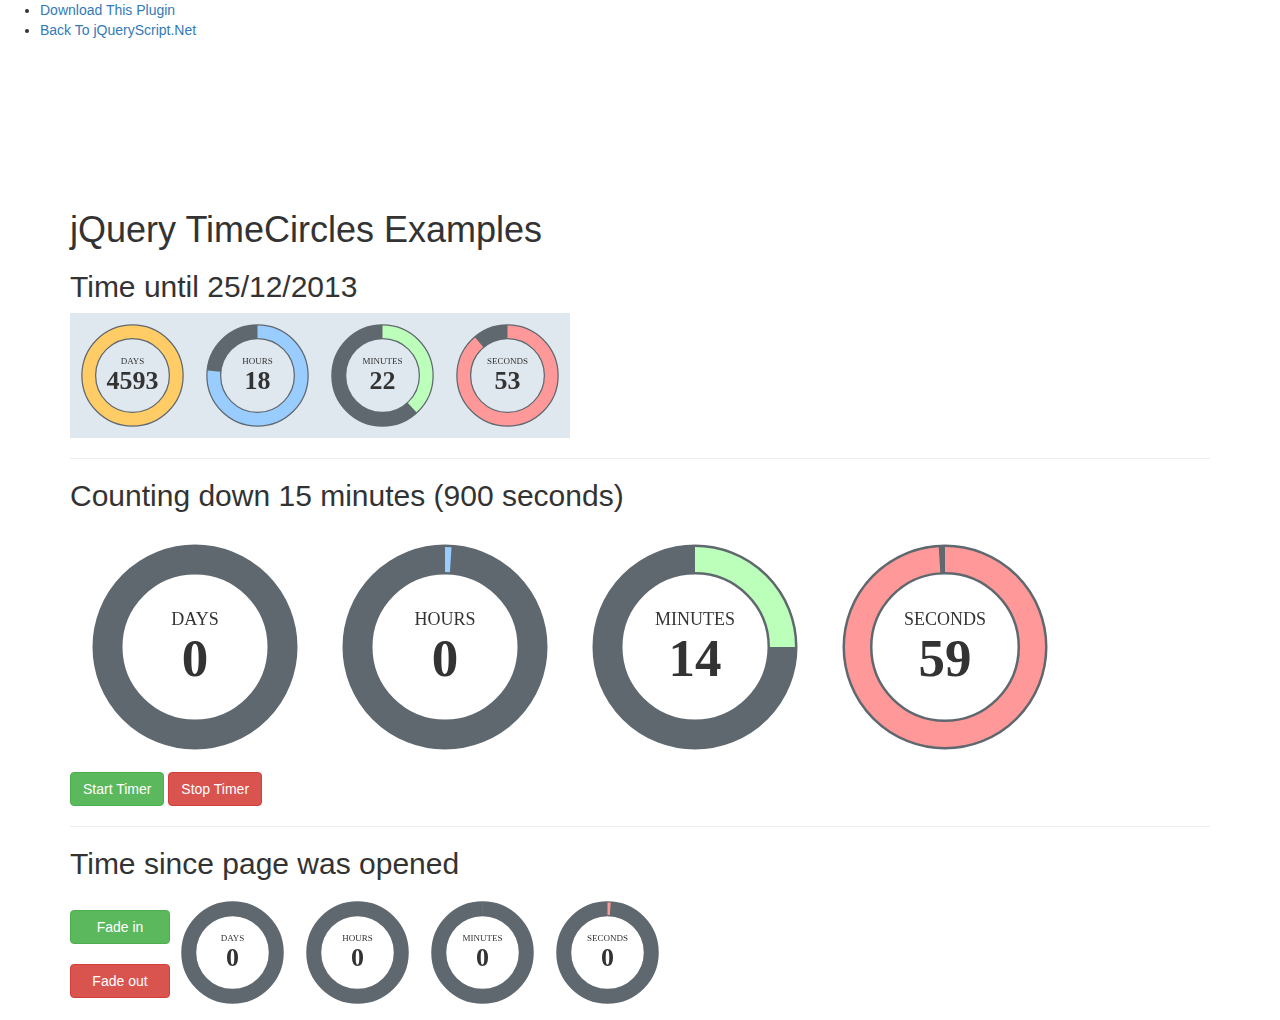
<file: Attractive-jQuery-Circular-Countdown-Timer-Plugin-TimeCircles/Attractive-jQuery-Circular-Countdown-Timer-Plugin-TimeCircles/index.html>
<!DOCTYPE HTML>
<html>
<head>
<link href="http://www.jqueryscript.net/css/jquerysctipttop.css" rel="stylesheet" type="text/css">
<link rel="stylesheet" href="inc/TimeCircles.css" />
<link rel="stylesheet" href="http://netdna.bootstrapcdn.com/bootstrap/3.0.2/css/bootstrap.min.css">
<title>jQuery TimeCircles Examples</title>
</head>
<body>
<div id="jquery-script-menu">
<div class="jquery-script-center">
<ul>
<li><a href="http://www.jqueryscript.net/time-clock/Attractive-jQuery-Circular-Countdown-Timer-Plugin-TimeCircles.html">Download This Plugin</a></li>
<li><a href="http://www.jqueryscript.net/">Back To jQueryScript.Net</a></li>
</ul>
<div class="jquery-script-ads"><script type="text/javascript"><!--
google_ad_client = "ca-pub-2783044520727903";
/* jQuery_demo */
google_ad_slot = "2780937993";
google_ad_width = 728;
google_ad_height = 90;
//-->
</script>
<script type="text/javascript"
src="http://pagead2.googlesyndication.com/pagead/show_ads.js">
</script></div>
<div class="jquery-script-clear"></div>
</div>
</div>
<div class="container" style="margin-top:150px;">
<h1>jQuery TimeCircles Examples</h1>
<h2>Time until 25/12/2013</h2>
<div class="someTimer" data-date="2013-12-25 00:00:00" style="width: 500px; height: 125px; padding: 0px; box-sizing: border-box; background-color: #E0E8EF"></div>
<hr>
<h2>Counting down 15 minutes (900 seconds)</h2>
<div class="someTimer" data-timer="900" style="width: 1000px; height: 250px;"></div>
<button class="btn btn-success startTimer">Start Timer</button>
<button class="btn btn-danger stopTimer">Stop Timer</button>
<hr>
<h2>Time since page was opened</h2>
<div>
<div style="float: left; width: 100px;"> <br>
<button class="btn btn-success btn-block fadeIn">Fade in</button>
<br>
<button class="btn btn-danger btn-block fadeOut">Fade out</button>
</div>
<div class="someTimer" style="width: 500px; height: 125px; float: left"></div>
</div>
</div>
<script type="text/javascript" src="http://ajax.googleapis.com/ajax/libs/jquery/1.10.2/jquery.min.js"></script> 
<script type="text/javascript" src="inc/TimeCircles.js"></script> 
<script>
            var timeCircles = $(".someTimer").TimeCircles();

            // Fade in and fade out are examples of how chaining can be done with TimeCircles
            $(".fadeIn").click(function() {
                timeCircles.elements.last().fadeIn();
            });
            $(".fadeOut").click(function() {
                timeCircles.elements.last().fadeOut();
            });

            // Start and stop are methods applied on the public TimeCircles instance
            $(".startTimer").click(function() {
                $(".someTimer").eq(1).TimeCircles().start();
            });
            $(".stopTimer").click(function() {
                $(".someTimer").eq(1).TimeCircles().stop();
            });

        </script>
<script type="text/javascript">

  var _gaq = _gaq || [];
  _gaq.push(['_setAccount', 'UA-36251023-1']);
  _gaq.push(['_setDomainName', 'jqueryscript.net']);
  _gaq.push(['_trackPageview']);

  (function() {
    var ga = document.createElement('script'); ga.type = 'text/javascript'; ga.async = true;
    ga.src = ('https:' == document.location.protocol ? 'https://ssl' : 'http://www') + '.google-analytics.com/ga.js';
    var s = document.getElementsByTagName('script')[0]; s.parentNode.insertBefore(ga, s);
  })();

</script>
</body>
</html>
</file>
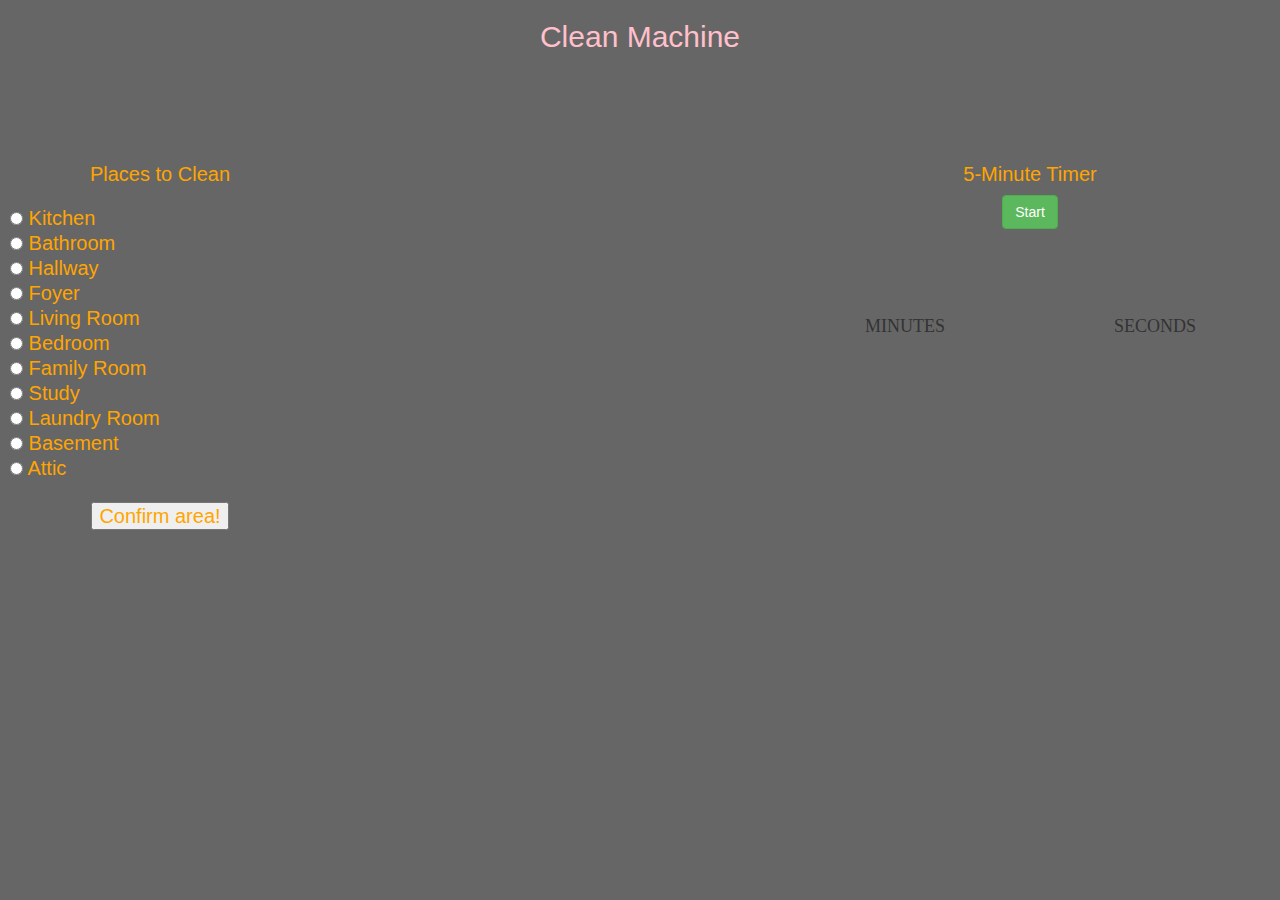
<file: cleanmachine.html>
<!DOCTYPE HTML>
<html>
    <head>
        <script type="text/javascript" src="http://ajax.googleapis.com/ajax/libs/jquery/1.10.2/jquery.min.js"></script>
        <link rel="stylesheet" href="//netdna.bootstrapcdn.com/bootstrap/3.0.0/css/bootstrap.min.css">
        <link rel="stylesheet" href="TimeCircles.css" />
        <link rel="stylesheet" href="cleanmachine.css" />
	
	<meta http-equiv="Content-Type" content="text/html; charset=UTF-8" />	

	<title>Clean Machine</title>
    </head>
    <body>
	<!-- Five minute countdown timer -->
	    <div id="wrapper">
            <h1>Clean Machine</h1>
	
	<!-- The area where chores are added -->
	<div class="places">
		<form name="areas">
		<h2>Places to Clean<h2>
			<table>
			<tr><td><input type='radio' name='place' id='kitchen' value='kitchen' onclick=''>  Kitchen</td></tr>
			<tr><td><input type='radio' name='place' id='bathroom' value='bathroom' onclick=''>  Bathroom</td></tr>
			<tr><td><input type='radio' name='place' id='hallway' value='hallway' onclick=''>  Hallway</td></tr>
			<tr><td><input type='radio' name='place' id='foyer' value='foyer' onclick=''>  Foyer</td></tr>
			<tr><td><input type='radio' name='place' id='livingroom' value='livingroom' onclick=''>  Living Room</td></tr>
			<tr><td><input type='radio' name='place' id='bedroom' value='bedroom' onclick=''>  Bedroom</td></tr>
			<tr><td><input type='radio' name='place' id='familyroom' value='familyroom' onclick=''>  Family Room</td></tr>
			<tr><td><input type='radio' name='place' id='study' value='study' onclick=''>  Study</td></tr>
			<tr><td><input type='radio' name='place' id='laundryroom' value='laundryroom' onclick=''>  Laundry Room</td></tr>
			<tr><td><input type='radio' name='place' id='basement' value='basement' onclick=''>  Basement</td></tr>
			<tr><td><input type='radio' name='place' id='attic' value='attic' onclick=''>  Attic</td></tr>
			</table>
			<br>
			<input type='button' value='Confirm area!' onclick='cleanPlace(this.form)'>
			</form>
	</div>

            <div class="choreTimer" data-timer="5" >
		<h2>5-Minute Timer</h2>
	    <button class="btn btn-success start">Start</button>
	    </div>
	    
	    </div>
    </body>

        <script type="text/javascript" src="TimeCircles.js"></script>
        <script type="text/javascript" src="cleanmachine.js"></script>

</html>
</file>
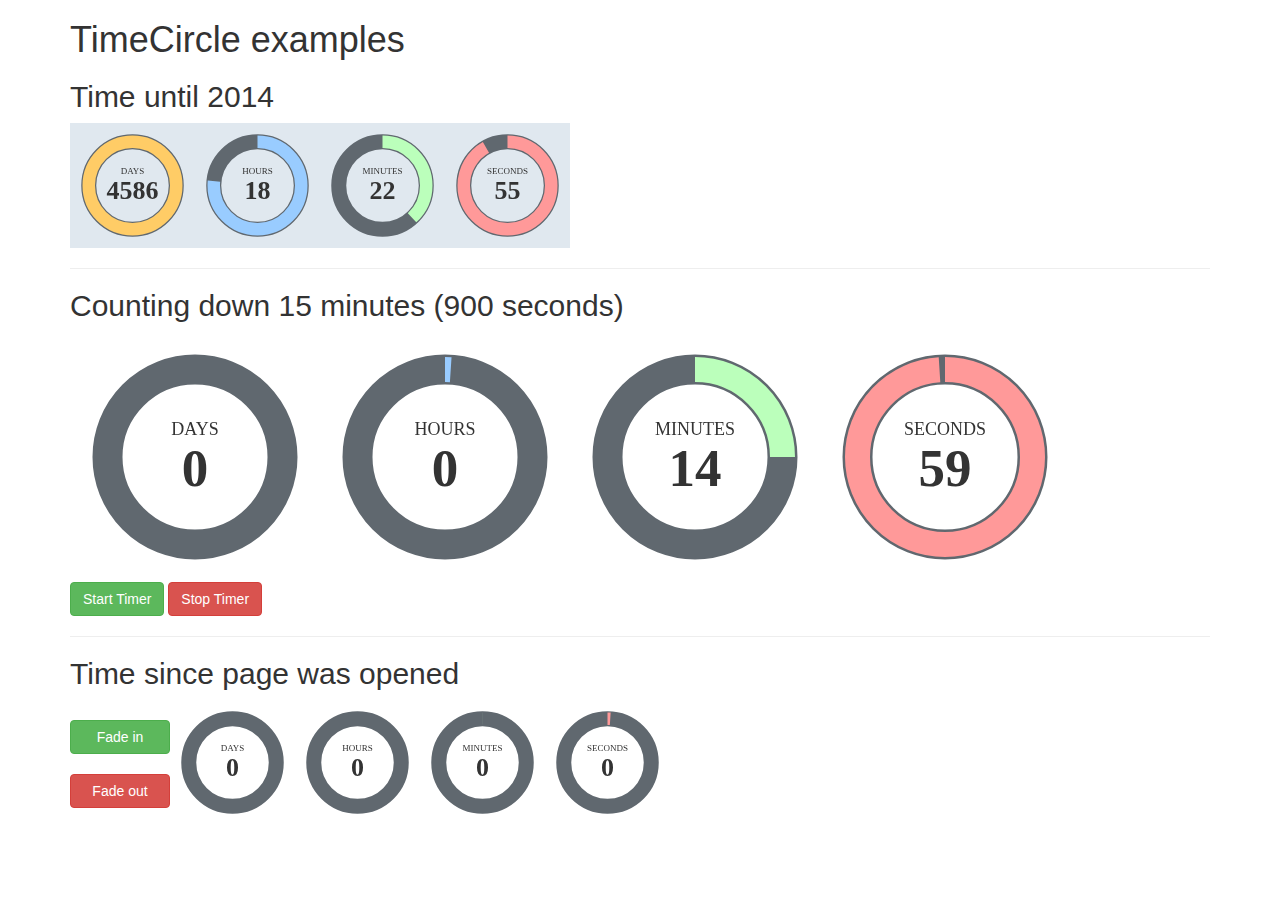
<file: TimeCircles/demo.html>
<!DOCTYPE HTML>
<html>
    <head>
        <script type="text/javascript" src="http://ajax.googleapis.com/ajax/libs/jquery/1.10.2/jquery.min.js"></script>
        <link rel="stylesheet" href="//netdna.bootstrapcdn.com/bootstrap/3.0.0/css/bootstrap.min.css">
        <script type="text/javascript" src="inc/TimeCircles.js"></script>
        <link rel="stylesheet" href="inc/TimeCircles.css" />
    </head>
    <body>
        <div class="container">
            <h1>TimeCircle examples</h1>
            <h2>Time until 2014</h2>
            <div class="someTimer" data-date="2014-01-01 00:00:00" style="width: 500px; height: 125px; padding: 0px; box-sizing: border-box; background-color: #E0E8EF"></div>
            <hr>
            <h2>Counting down 15 minutes (900 seconds)</h2>
            <div class="someTimer" data-timer="900" style="width: 1000px; height: 250px;"></div>
            <button class="btn btn-success startTimer">Start Timer</button>
            <button class="btn btn-danger stopTimer">Stop Timer</button>
            <hr>
            <h2>Time since page was opened</h2>
            <div>
                <div style="float: left; width: 100px;">
                    <br>
                    <button class="btn btn-success btn-block fadeIn">Fade in</button><br>
                    <button class="btn btn-danger btn-block fadeOut">Fade out</button>
                </div>
                <div class="someTimer" style="width: 500px; height: 125px; float: left"></div>
            </div>
        </div>
        <script>
            var timeCircles = $(".someTimer").TimeCircles();

            // Fade in and fade out are examples of how chaining can be done with TimeCircles
            $(".fadeIn").click(function() {
                timeCircles.elements.last().fadeIn();
            });
            $(".fadeOut").click(function() {
                timeCircles.elements.last().fadeOut();
            });

            // Start and stop are methods applied on the public TimeCircles instance
            $(".startTimer").click(function() {
                $(".someTimer").eq(1).TimeCircles().start();
            });
            $(".stopTimer").click(function() {
                $(".someTimer").eq(1).TimeCircles().stop();
            });

        </script>       
    </body>
</html>
</file>
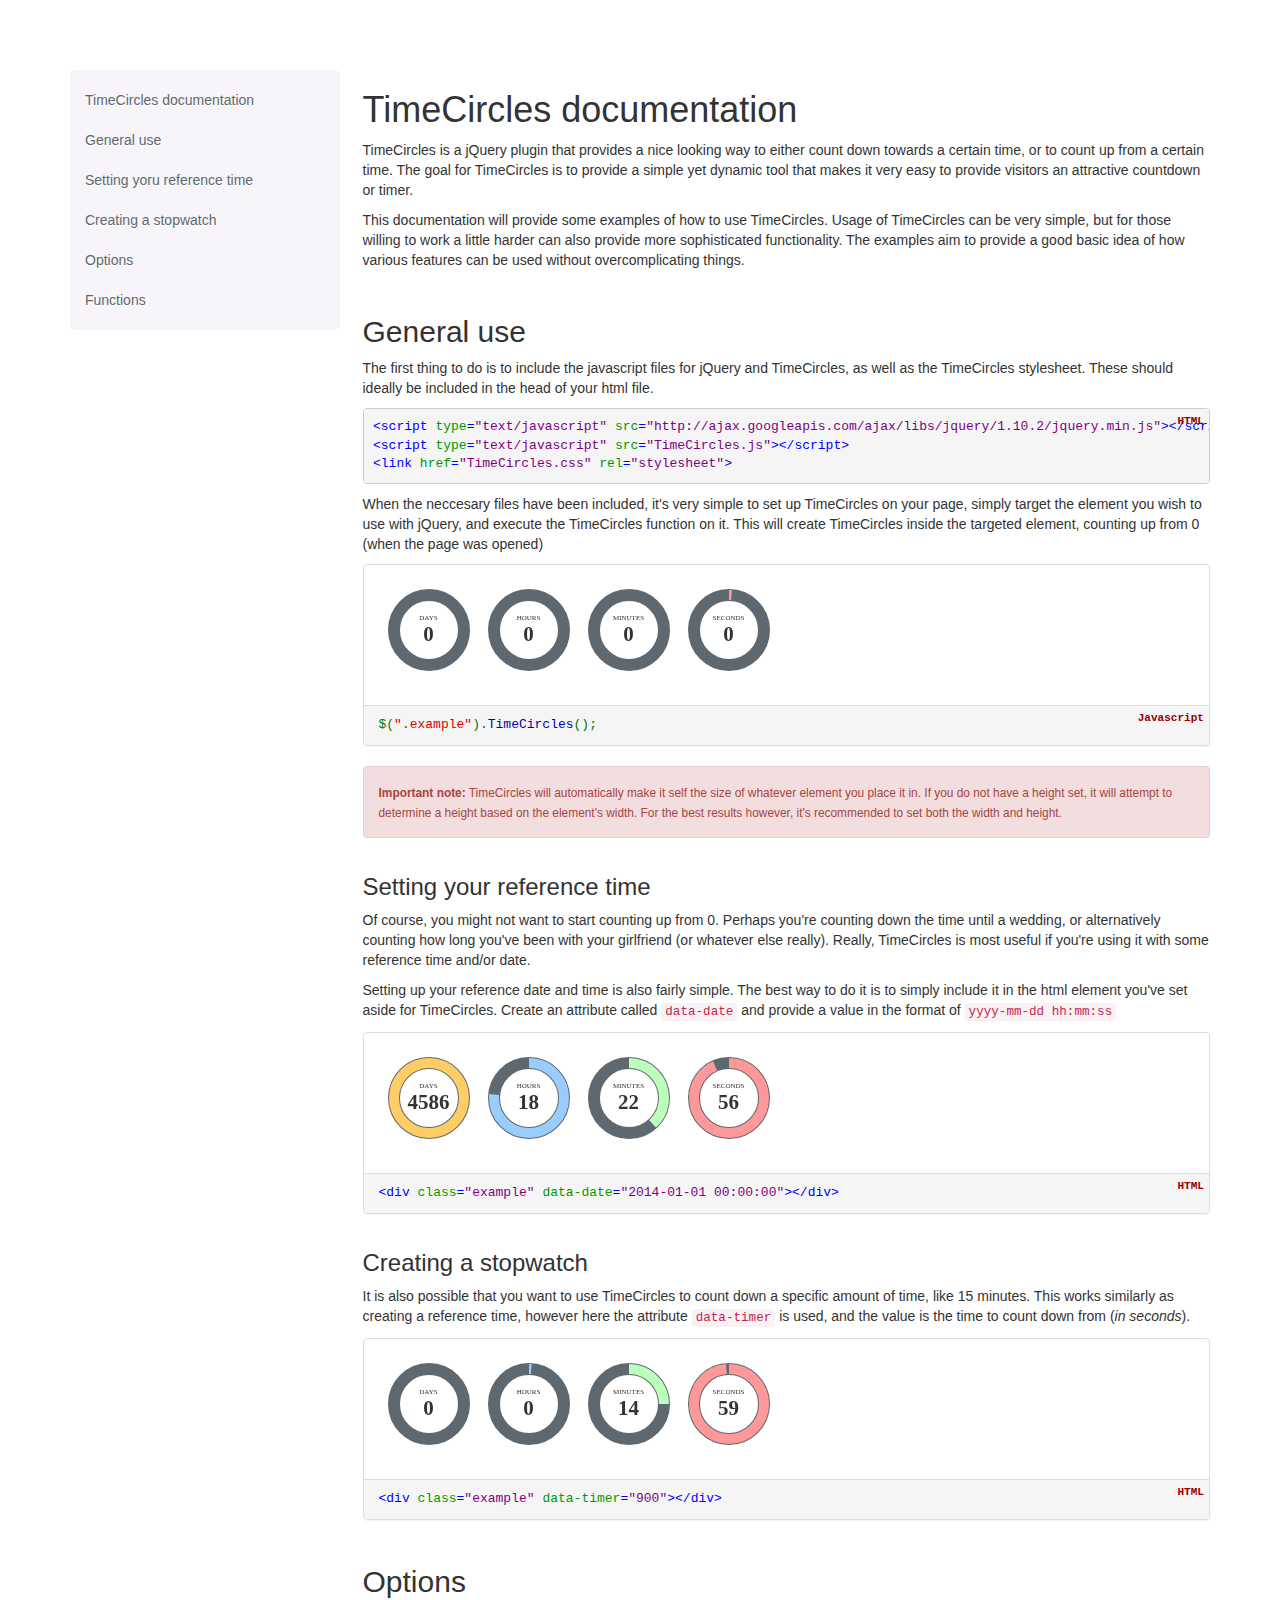
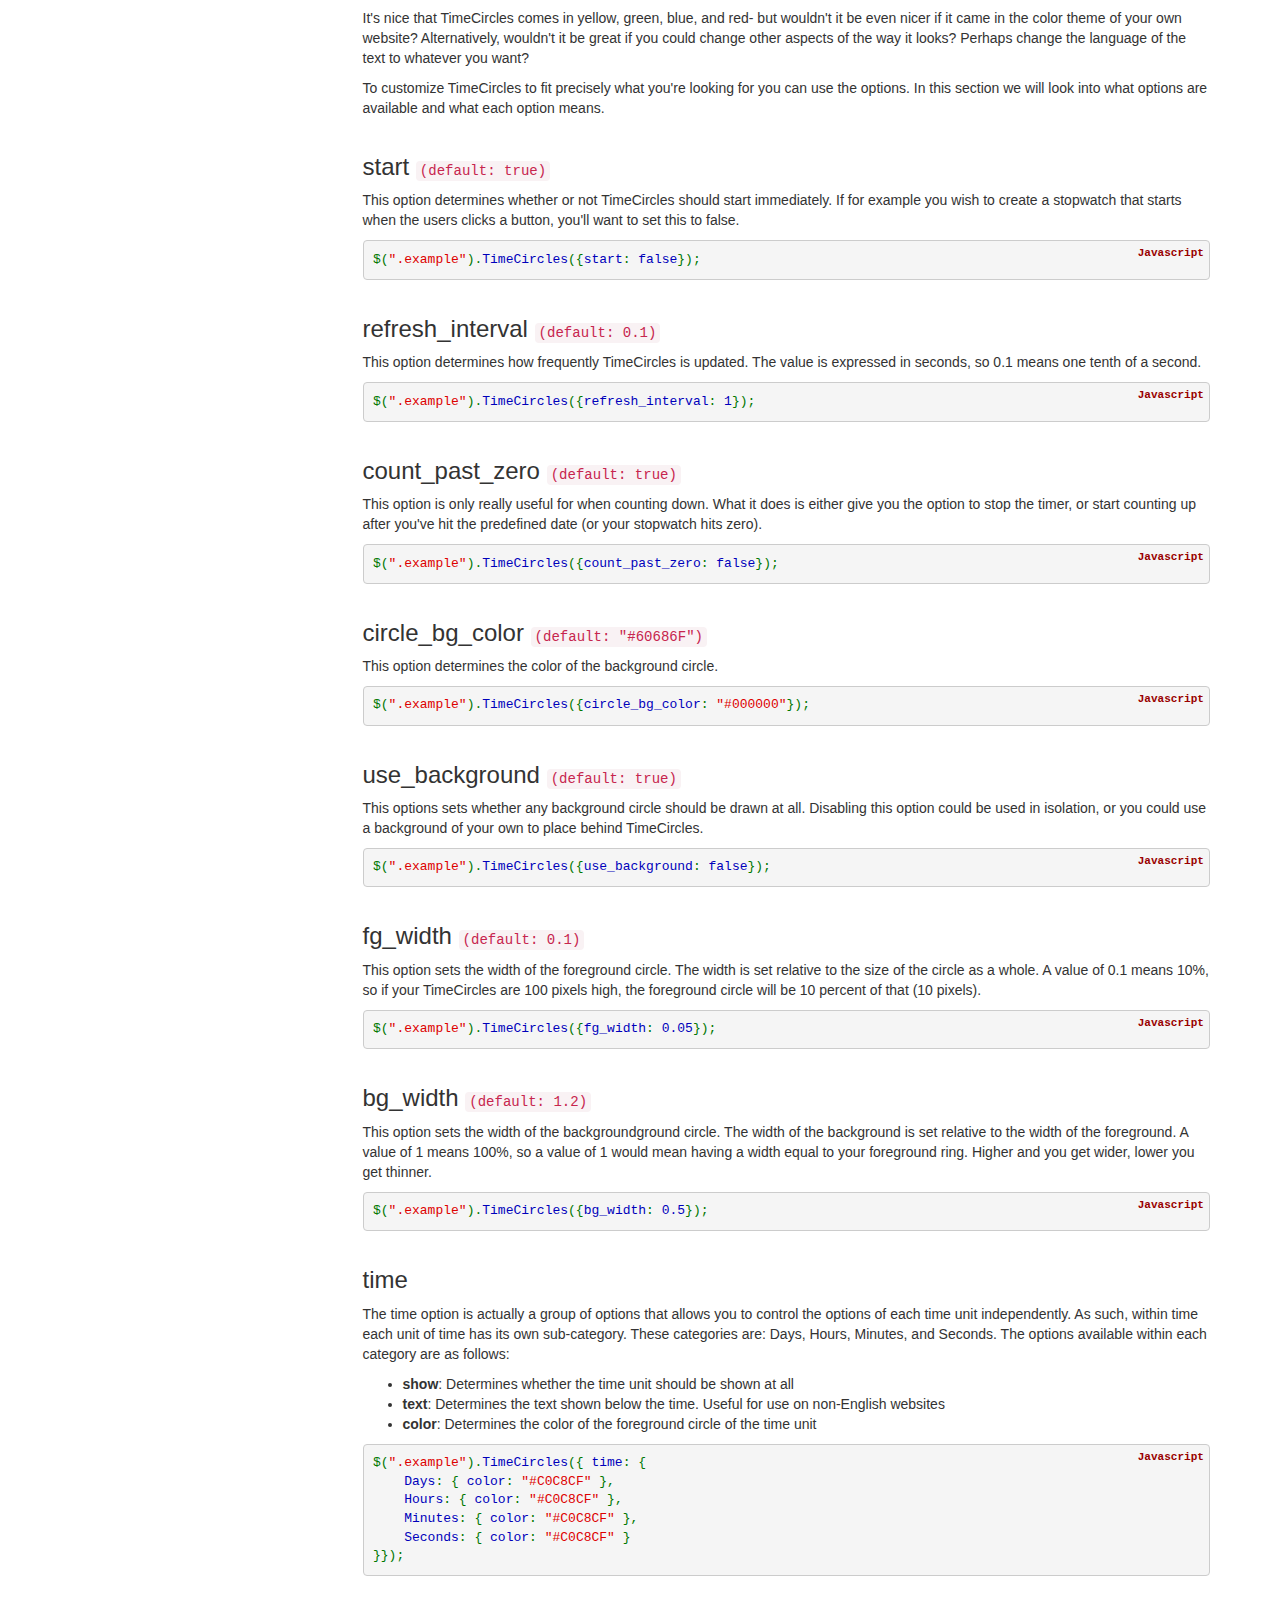
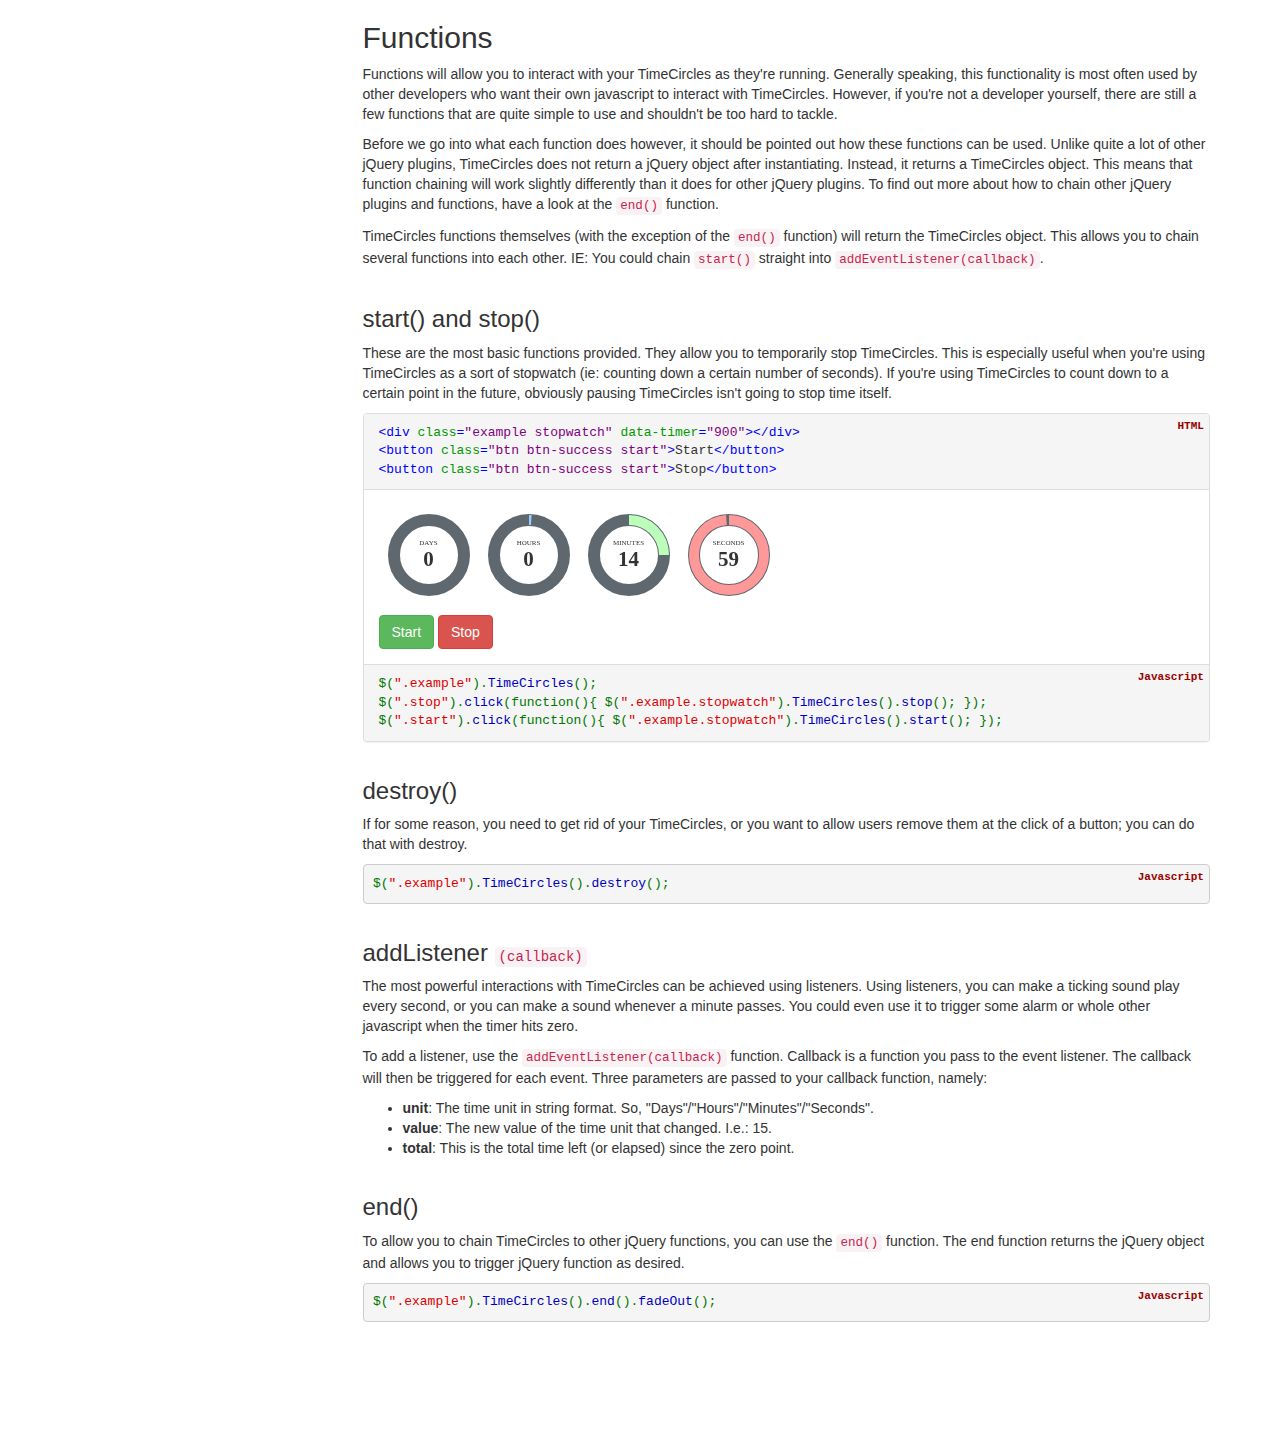
<file: TimeCircles/readme.html>
<!DOCTYPE html>
<html lang="en">
    <head>
        <title>TimeCircles Readme / documentation</title>
        <meta http-equiv="Content-Type" content="text/html; charset=UTF-8">
        <meta name="viewport" content="width=device-width, initial-scale=1.0">
        <link rel="stylesheet" href="//netdna.bootstrapcdn.com/bootstrap/3.0.0/css/bootstrap.min.css">
        <link href="inc/TimeCircles.css" rel="stylesheet">
        <link href="inc/readme.css" rel="stylesheet">
        <script type="text/javascript" src="http://ajax.googleapis.com/ajax/libs/jquery/1.10.2/jquery.min.js"></script>
        <script type="text/javascript" src="http://netdna.bootstrapcdn.com/bootstrap/3.0.0/js/bootstrap.min.js"></script>
        <script type="text/javascript" src="inc/TimeCircles.js"></script>
        <script type="text/javascript">
            $(function() {
                $(".example").TimeCircles();
                
                $(".stop").click(function(){
                    $(".example.stopwatch").TimeCircles().stop();
                });
                $(".start").click(function(){
                    $(".example.stopwatch").TimeCircles().start();
                });
                $('body').scrollspy({ target: '#sideNav' });
            });
        </script>
    </head>
    <body data-spy="scroll" data-target="#sideNav">
        <div class="container">
            <div class="row show-grid" style="padding-top: 70px;">
                <div class="col-lg-3">
                    <div class="bs-sidebar affix" id="sideNav" style="width: 270px;">
                        <ul class="nav bs-sidenav" style="padding-top: 10px;padding-bottom: 10px;text-shadow: 0 1px 0 #fff;background-color: #f7f5fa;border-radius: 5px;">
                            <li><a href="#Documentation">TimeCircles documentation</a></li>
                            <li><a href="#GeneralUse">General use</a></li>
                            <li><a href="#ReferenceTime">Setting yoru reference time</a></li>
                            <li><a href="#StopWatch">Creating a stopwatch</a></li>
                            <li>
                                <a href="#Options">Options</a>
                                <ul>
                                    <li><a href="#opt_start">Start</a></li>
                                    <li><a href="#opt_refresh_interval">Refresh interval</a></li>
                                    <li><a href="#opt_count_past_zero">Count past zero</a></li>
                                    <li><a href="#opt_circle_bg_color">Background color</a></li>
                                    <li><a href="#opt_use_background">Use background</a></li>
                                    <li><a href="#opt_fg_width">Foreground width</a></li>
                                    <li><a href="#opt_bg_width">Background width</a></li>
                                    <li><a href="#opt_time">Time</a></li>
                                </ul>
                            </li>
                            <li>
                                <a href="#Functions">Functions</a>
                                <ul>
                                    <li><a href="#func_start_stop">Start and stop</a></li>
                                    <li><a href="#func_destroy">Destroy</a></li>
                                    <li><a href="#func_addListener">Event Listeners</a></li>
                                    <li><a href="#func_end">End</a></li>
                                </ul>
                            </li>
                        </ul>
                    </div>
                </div>
                <div class="col-lg-9">
                    <h1 id="Documentation">TimeCircles documentation</h1>
                    <p>
                        TimeCircles is a jQuery plugin that provides a nice looking way to either count down towards a certain time, or to count up from a certain time.
                        The goal for TimeCircles is to provide a simple yet dynamic tool that makes it very easy to provide visitors an attractive countdown or timer.
                    </p>
                    <p>
                        This documentation will provide some examples of how to use TimeCircles.
                        Usage of TimeCircles can be very simple, but for those willing to work a little harder can also provide more sophisticated functionality.
                        The examples aim to provide a good basic idea of how various features can be used without overcomplicating things.
                    </p>
                    <h2 id="GeneralUse">General use</h2>
                    <p>
                        The first thing to do is to include the javascript files for jQuery and TimeCircles, as well as the TimeCircles stylesheet.
                        These should ideally be included in the head of your html file.
                    </p>
                    <pre>
<small class="codeType">HTML</small><font color="0000FF">&lt;<font color="0000FF">script</font> <font color="009900">type<font color="0000FF">=</font><font color="800080">&quot;text/javascript&quot;</font> src<font color="0000FF">=</font><font color="800080">&quot;http://ajax.googleapis.com/ajax/libs/jquery/1.10.2/jquery.min.js&quot;</font></font>&gt;</font><font color="0000FF">&lt;/<font color="0000FF">script</font>&gt;</font>
<font color="0000FF">&lt;<font color="0000FF">script</font> <font color="009900">type<font color="0000FF">=</font><font color="800080">&quot;text/javascript&quot;</font> src<font color="0000FF">=</font><font color="800080">&quot;TimeCircles.js&quot;</font></font>&gt;</font><font color="0000FF">&lt;/<font color="0000FF">script</font>&gt;</font>
<font color="0000FF">&lt;<font color="0000FF">link</font> <font color="009900">href<font color="0000FF">=</font><font color="800080">&quot;TimeCircles.css&quot;</font> rel<font color="0000FF">=</font><font color="800080">&quot;stylesheet&quot;</font></font>&gt;</font>                    </pre>
                    <p>
                        When the neccesary files have been included, it's very simple to set up TimeCircles on your page, simply target the element you wish to use with jQuery,
                        and execute the TimeCircles function on it. This will create TimeCircles inside the targeted element, counting up from 0 (when the page was opened)
                    </p>
                    <div class="panel panel-default">
                        <div class="panel-body">
                            <div class="example"></div>
                        </div>
                        <div class="panel-footer code"><small class="codeType">Javascript</small></span><span style="color: #007700">$(</span><span style="color: #DD0000">".example"</span><span style="color: #007700">).</span><span style="color: #0000BB">TimeCircles</span><span style="color: #007700">();&nbsp;</span><span style="color: #0000BB"></div>
                    </div>
                    <div class="alert alert-danger small-text">
                        <small>
                            <strong>Important note:</strong>
                            TimeCircles will automatically make it self the size of whatever element you place it in.
                            If you do not have a height set, it will attempt to determine a height based on the element's width.
                            For the best results however, it's recommended to set both the width and height.
                        </small>
                    </div>
                    <h3 id="ReferenceTime">Setting your reference time</h3>
                    <p>
                        Of course, you might not want to start counting up from 0. Perhaps you're counting down the time until a wedding,
                        or alternatively counting how long you've been with your girlfriend (or whatever else really).
                        Really, TimeCircles is most useful if you're using it with some reference time and/or date.
                    </p>
                    <p>
                        Setting up your reference date and time is also fairly simple.
                        The best way to do it is to simply include it in the html element you've set aside for TimeCircles.
                        Create an attribute called <code>data-date</code> and provide a value in the format of <code>yyyy-mm-dd hh:mm:ss</code>
                    </p>
                    <div class="panel panel-default">
                        <div class="panel-body">
                            <div class="example" data-date="2014-01-01 00:00:00"></div>
                        </div>
                        <div class="panel-footer code"><small class="codeType">HTML</small><font color="0000FF">&lt;<font color="0000FF">div</font> <font color="009900">class<font color="0000FF">=</font><font color="800080">&quot;example&quot;</font> data-date<font color="0000FF">=</font><font color="800080">&quot;2014-01-01 00:00:00&quot;</font></font>&gt;</font><font color="0000FF">&lt;/<font color="0000FF">div</font>&gt;</font></div>
                    </div>                    
                    <h3 id="StopWatch">Creating a stopwatch</h3>
                    <p>
                        It is also possible that you want to use TimeCircles to count down a specific amount of time, like 15 minutes.
                        This works similarly as creating a reference time, however here the attribute <code>data-timer</code> is used,
                        and the value is the time to count down from (<em>in seconds</em>).
                    </p>
                    <div class="panel panel-default">
                        <div class="panel-body">
                            <div class="example" data-timer="900"></div>
                        </div>
                        <div class="panel-footer code"><small class="codeType">HTML</small><font color="0000FF">&lt;<font color="0000FF">div</font> <font color="009900">class<font color="0000FF">=</font><font color="800080">&quot;example&quot;</font> data-timer<font color="0000FF">=</font><font color="800080">&quot;900&quot;</font></font>&gt;</font><font color="0000FF">&lt;/<font color="0000FF">div</font>&gt;</font></div>
                    </div>                    
                    <h2 id="Options">Options</h2>
                    <p>
                        It's nice that TimeCircles comes in yellow, green, blue, and red- but wouldn't it be even nicer if it came in the color theme of your own website?
                        Alternatively, wouldn't it be great if you could change other aspects of the way it looks? Perhaps change the language of the text to whatever you want?
                    </p>
                    <p>
                        To customize TimeCircles to fit precisely what you're looking for you can use the options. In this section we will look into what options are available and what each option means.
                    </p>
                    <h3 id="opt_start">start <small><code>(default: true)</code></small></h3>
                    <p>
                        This option determines whether or not TimeCircles should start immediately.
                        If for example you wish to create a stopwatch that starts when the users clicks a button, you'll want to set this to false.
                    </p>
                    <pre><small class="codeType">Javascript</small></span><span style="color: #007700">$(</span><span style="color: #DD0000">".example"</span><span style="color: #007700">).</span><span style="color: #0000BB">TimeCircles</span><span style="color: #007700">({</span><span style="color: #0000BB">start</span><span style="color: #007700">:&nbsp;</span><span style="color: #0000BB">false</span><span style="color: #007700">});&nbsp;</span><span style="color: #0000BB"></pre>
                    <h3 id="opt_refresh_interval">refresh_interval <small><code>(default: 0.1)</code></small></h3>
                    <p>
                        This option determines how frequently TimeCircles is updated. The value is expressed in seconds, so 0.1 means one tenth of a second.
                    </p>
                    <pre><small class="codeType">Javascript</small></span><span style="color: #007700">$(</span><span style="color: #DD0000">".example"</span><span style="color: #007700">).</span><span style="color: #0000BB">TimeCircles</span><span style="color: #007700">({</span><span style="color: #0000BB">refresh_interval</span><span style="color: #007700">:&nbsp;</span><span style="color: #0000BB">1</span><span style="color: #007700">});&nbsp;</span><span style="color: #0000BB"></pre>
                    <h3 id="opt_count_past_zero">count_past_zero <small><code>(default: true)</code></small></h3>
                    <p>
                        This option is only really useful for when counting down.
                        What it does is either give you the option to stop the timer,
                        or start counting up after you've hit the predefined date (or your stopwatch hits zero).
                    </p>
                    <pre><small class="codeType">Javascript</small></span><span style="color: #007700">$(</span><span style="color: #DD0000">".example"</span><span style="color: #007700">).</span><span style="color: #0000BB">TimeCircles</span><span style="color: #007700">({</span><span style="color: #0000BB">count_past_zero</span><span style="color: #007700">:&nbsp;</span><span style="color: #0000BB">false</span><span style="color: #007700">});&nbsp;</span><span style="color: #0000BB"></pre>
                    <h3 id="opt_circle_bg_color">circle_bg_color <small><code>(default: &quot;#60686F&quot;)</code></small></h3>
                    <p>
                        This option determines the color of the background circle.
                    </p>
                    <pre><small class="codeType">Javascript</small></span><span style="color: #007700">$(</span><span style="color: #DD0000">".example"</span><span style="color: #007700">).</span><span style="color: #0000BB">TimeCircles</span><span style="color: #007700">({</span><span style="color: #0000BB">circle_bg_color</span><span style="color: #007700">:&nbsp;</span><span style="color: #DD0000">"#000000"</span><span style="color: #007700">});&nbsp;</span><span style="color: #0000BB"></pre>
                    <h3 id="opt_use_background">use_background <small><code>(default: true)</code></small></h3>
                    <p>
                        This options sets whether any background circle should be drawn at all.
                        Disabling this option could be used in isolation, or you could use a background of your own to place behind TimeCircles.
                    </p>
                    <pre><small class="codeType">Javascript</small></span><span style="color: #007700">$(</span><span style="color: #DD0000">".example"</span><span style="color: #007700">).</span><span style="color: #0000BB">TimeCircles</span><span style="color: #007700">({</span><span style="color: #0000BB">use_background</span><span style="color: #007700">:&nbsp;</span><span style="color: #0000BB">false</span><span style="color: #007700">});&nbsp;</span><span style="color: #0000BB"></pre>
                    <h3 id="opt_fg_width">fg_width <small><code>(default: 0.1)</code></small></h3>
                    <p>
                        This option sets the width of the foreground circle. The width is set relative to the size of the circle as a whole.
                        A value of 0.1 means 10%, so if your TimeCircles are 100 pixels high, the foreground circle will be 10 percent of that (10 pixels).
                    </p>
                    <pre><small class="codeType">Javascript</small></span><span style="color: #007700">$(</span><span style="color: #DD0000">".example"</span><span style="color: #007700">).</span><span style="color: #0000BB">TimeCircles</span><span style="color: #007700">({</span><span style="color: #0000BB">fg_width</span><span style="color: #007700">:&nbsp;</span><span style="color: #0000BB">0.05</span><span style="color: #007700">});&nbsp;</span><span style="color: #0000BB"></pre>
                    <h3 id="opt_bg_width">bg_width <small><code>(default: 1.2)</code></small></h3>
                    <p>
                        This option sets the width of the backgroundground circle. The width of the background is set relative to the width of the foreground.
                        A value of 1 means 100%, so a value of 1 would mean having a width equal to your foreground ring. Higher and you get wider, lower you get thinner.
                    </p>
                    <pre><small class="codeType">Javascript</small></span><span style="color: #007700">$(</span><span style="color: #DD0000">".example"</span><span style="color: #007700">).</span><span style="color: #0000BB">TimeCircles</span><span style="color: #007700">({</span><span style="color: #0000BB">bg_width</span><span style="color: #007700">:&nbsp;</span><span style="color: #0000BB">0.5</span><span style="color: #007700">});&nbsp;</span><span style="color: #0000BB"></pre>
                    <h3 id="opt_time">time</h3>
                    <p>
                        The time option is actually a group of options that allows you to control the options of each time unit independently.
                        As such, within time each unit of time has its own sub-category. These categories are: Days, Hours, Minutes, and Seconds.
                        The options available within each category are as follows:
                    </p>
                    <ul>
                        <li><strong>show</strong>: Determines whether the time unit should be shown at all</li>
                        <li><strong>text</strong>: Determines the text shown below the time. Useful for use on non-English websites</li>
                        <li><strong>color</strong>: Determines the color of the foreground circle of the time unit</li>
                    </ul>
                    <pre><small class="codeType">Javascript</small></span><span style="color: #007700">$(</span><span style="color: #DD0000">".example"</span><span style="color: #007700">).</span><span style="color: #0000BB">TimeCircles</span><span style="color: #007700">({&nbsp;</span><span style="color: #0000BB">time</span><span style="color: #007700">:&nbsp;{
&nbsp;&nbsp;&nbsp;&nbsp;</span><span style="color: #0000BB">Days</span><span style="color: #007700">:&nbsp;{&nbsp;</span><span style="color: #0000BB">color</span><span style="color: #007700">:&nbsp;</span><span style="color: #DD0000">"#C0C8CF"&nbsp;</span><span style="color: #007700">},
&nbsp;&nbsp;&nbsp;&nbsp;</span><span style="color: #0000BB">Hours</span><span style="color: #007700">:&nbsp;{&nbsp;</span><span style="color: #0000BB">color</span><span style="color: #007700">:&nbsp;</span><span style="color: #DD0000">"#C0C8CF"&nbsp;</span><span style="color: #007700">},
&nbsp;&nbsp;&nbsp;&nbsp;</span><span style="color: #0000BB">Minutes</span><span style="color: #007700">:&nbsp;{&nbsp;</span><span style="color: #0000BB">color</span><span style="color: #007700">:&nbsp;</span><span style="color: #DD0000">"#C0C8CF"&nbsp;</span><span style="color: #007700">},
&nbsp;&nbsp;&nbsp;&nbsp;</span><span style="color: #0000BB">Seconds</span><span style="color: #007700">:&nbsp;{&nbsp;</span><span style="color: #0000BB">color</span><span style="color: #007700">:&nbsp;</span><span style="color: #DD0000">"#C0C8CF"&nbsp;</span><span style="color: #007700">}
}});&nbsp;</span><span style="color: #0000BB"></pre>
                    <h2 id="Functions">Functions</h2>
                    <p>
                        Functions will allow you to interact with your TimeCircles as they're running.
                        Generally speaking, this functionality is most often used by other developers who want their own javascript to interact with TimeCircles.
                        However, if you're not a developer yourself, there are still a few functions that are quite simple to use and shouldn't be too hard to tackle.
                    </p>
                    <p>
                        Before we go into what each function does however, it should be pointed out how these functions can be used.
                        Unlike quite a lot of other jQuery plugins, TimeCircles does not return a jQuery object after instantiating. Instead, it returns a TimeCircles object.
                        This means that function chaining will work slightly differently than it does for other jQuery plugins.
                        To find out more about how to chain other jQuery plugins and functions, have a look at the <code>end()</code> function.
                    </p>
                    <p>
                        TimeCircles functions themselves (with the exception of the <code>end()</code> function) will return the TimeCircles object.
                        This allows you to chain several functions into each other. IE: You could chain <code>start()</code> straight into <code>addEventListener(callback)</code>.
                    </p>
                    <h3 id="func_start_stop">start() and stop()</h3>
                    <p>
                        These are the most basic functions provided. They allow you to temporarily stop TimeCircles.
                        This is especially useful when you're using TimeCircles as a sort of stopwatch (ie: counting down a certain number of seconds).
                        If you're using TimeCircles to count down to a certain point in the future, obviously pausing TimeCircles isn't going to stop time itself.
                    </p>
                    <div class="panel panel-default">
                        <div class="panel-heading code"><small class="codeType">HTML</small><font color="0000FF">&lt;<font color="0000FF">div</font> <font color="009900">class<font color="0000FF">=</font><font color="800080">&quot;example stopwatch&quot;</font> data-timer<font color="0000FF">=</font><font color="800080">&quot;900&quot;</font></font>&gt;</font><font color="0000FF">&lt;/<font color="0000FF">div</font>&gt;</font>
<font color="0000FF">&lt;<font color="0000FF">button</font> <font color="009900">class<font color="0000FF">=</font><font color="800080">&quot;btn btn-success start&quot;</font></font>&gt;</font>Start<font color="0000FF">&lt;/<font color="0000FF">button</font>&gt;</font>
<font color="0000FF">&lt;<font color="0000FF">button</font> <font color="009900">class<font color="0000FF">=</font><font color="800080">&quot;btn btn-success start&quot;</font></font>&gt;</font>Stop<font color="0000FF">&lt;/<font color="0000FF">button</font>&gt;</font></div>
                        <div class="panel-body">
                            <div class="example stopwatch" data-timer="900"></div>
                            <button class="btn btn-success btn-small start">Start</button>
                            <button class="btn btn-danger btn-small stop">Stop</button>
                        </div>
                        <div class="panel-footer code"><small class="codeType">Javascript</small></span><span style="color: #007700">$(</span><span style="color: #DD0000">".example"</span><span style="color: #007700">).</span><span style="color: #0000BB">TimeCircles</span><span style="color: #007700">();
$(</span><span style="color: #DD0000">".stop"</span><span style="color: #007700">).</span><span style="color: #0000BB">click</span><span style="color: #007700">(function(){&nbsp;$(</span><span style="color: #DD0000">".example.stopwatch"</span><span style="color: #007700">).</span><span style="color: #0000BB">TimeCircles</span><span style="color: #007700">().</span><span style="color: #0000BB">stop</span><span style="color: #007700">();&nbsp;});
$(</span><span style="color: #DD0000">".start"</span><span style="color: #007700">).</span><span style="color: #0000BB">click</span><span style="color: #007700">(function(){&nbsp;$(</span><span style="color: #DD0000">".example.stopwatch"</span><span style="color: #007700">).</span><span style="color: #0000BB">TimeCircles</span><span style="color: #007700">().</span><span style="color: #0000BB">start</span><span style="color: #007700">();&nbsp;});&nbsp;</span><span style="color: #0000BB"></div>
                    </div>
                    <h3 id="func_destroy">destroy()</h3>
                    <p>
                        If for some reason, you need to get rid of your TimeCircles, or you want to allow users remove them at the click of a button; you can do that with destroy.
                    </p>
                    <pre><small class="codeType">Javascript</small></span><span style="color: #007700">$(</span><span style="color: #DD0000">".example"</span><span style="color: #007700">).</span><span style="color: #0000BB">TimeCircles</span><span style="color: #007700">().</span><span style="color: #0000BB">destroy</span><span style="color: #007700">();&nbsp;</span><span style="color: #0000BB"></pre>
                    <h3 id="func_addListener">addListener <small><code>(callback)</code></small></h3>
                    <p>
                        The most powerful interactions with TimeCircles can be achieved using listeners.
                        Using listeners, you can make a ticking sound play every second, or you can make a sound whenever a minute passes.
                        You could even use it to trigger some alarm or whole other javascript when the timer hits zero.
                    </p>
                    <p>
                        To add a listener, use the <code>addEventListener(callback)</code> function.
                        Callback is a function you pass to the event listener. The callback will then be triggered for each event.
                        Three parameters are passed to your callback function, namely:
                    </p>
                    <ul>
                        <li><strong>unit</strong>: The time unit in string format. So, "Days"/"Hours"/"Minutes"/"Seconds".</li>
                        <li><strong>value</strong>: The new value of the time unit that changed. I.e.: 15.</li>
                        <li><strong>total</strong>: This is the total time left (or elapsed) since the zero point.</li>
                    </ul>
                    <h3 id="func_end">end()</h3>
                    <p>
                        To allow you to chain TimeCircles to other jQuery functions, you can use the <code>end()</code> function.
                        The end function returns the jQuery object and allows you to trigger jQuery function as desired.
                    </p>
                    <pre><small class="codeType">Javascript</small></span><span style="color: #007700">$(</span><span style="color: #DD0000">".example"</span><span style="color: #007700">).</span><span style="color: #0000BB">TimeCircles</span><span style="color: #007700">().</span><span style="color: #0000BB">end</span><span style="color: #007700">().</span><span style="color: #0000BB">fadeOut</span><span style="color: #007700">();&nbsp;</span><span style="color: #0000BB"></pre>
                    <p>&nbsp;</p><p>&nbsp;</p><p>&nbsp;</p><p>&nbsp;</p>
                </div>
            </div>
        </div>
    </body>
</html>
</file>
<file: Attractive-jQuery-Circular-Countdown-Timer-Plugin-TimeCircles/Attractive-jQuery-Circular-Countdown-Timer-Plugin-TimeCircles/inc/TimeCircles.css>
/**
 *	This element is created inside your target element
 *	It is used so that your own element will not need to be altered
 **/
.time_circles {
    position: relative;
    width: 100%;
    height: 100%;
}

/**
 *	This is all the elements used to house all text used
 * in time circles
 **/
.time_circles > div {
    position: absolute;
    text-align: center;
}

/**
 *	Titles (Days, Hours, etc)
 **/
.time_circles > div > h4 {
    margin: 0px;
    padding: 0px;
    text-align: center;
    text-transform: uppercase;
    font-family: 'Century Gothic';
}

/**
 *	Time numbers, ie: 12
 **/
.time_circles > div > span {
    display: block;
    width: 100%;
    text-align: center;
    font-family: 'Century Gothic';
    font-size: 300%;
    margin-top: 0.4em;
    font-weight: bold;
}
</file>
<file: TimeCircles.css>
/*
    A few CSS properties are set by the javascript
    This is in order to allow us to set the size of
    the text relative to the size of the circles
    and the element they inhabit.
    
    Time circles was fully programmed and designed
    by Wim Barelds
    
    So long as you do not remove this message, you
    are free to use this on your website. However
    please do not redistribute without being given
    direct permission from the author
    
    Contact me at: Wim.Barelds@GMail.com
    Version: 1.0, 2013/07/25
    
    Todo:
        jQuery plugin
            [html property] data-ref-date="yyyy/mm/dd hh:mm:ss"
            [function] start
            [function] stop
            [function] destroy
        Option:
            Days: { Show: true, text: "Days" }
            Use of absolute time instead of ref-date
*/

/**
 *	This element is created inside your target element
 *	It is used so that your own element will not need to be altered
 **/
.time_circles {
    position: relative;
    width: 100%;
    height: 100%;
}

/**
 *	This is all the elements used to house all text used
 * in time circles
 **/
.time_circles > div {
    position: absolute;
    text-align: center;
}

/**
 *	Titles (Days, Hours, etc)
 **/
.time_circles > div > h4 {
    margin: 0px;
    padding: 0px;
    text-align: center;
    text-transform: uppercase;
    font-family: 'Century Gothic';
}

/**
 *	Time numbers, ie: 12
 **/
.time_circles > div > span {
    display: block;
    width: 100%;
    text-align: center;
    font-family: 'Century Gothic';
    font-size: 300%;
    margin-top: 0.4em;
    font-weight: bold;
}
</file>
<file: cleanmachine.css>
body {
    background-color: #666666;
    font-family: arial;
}

.wrapper {
    width: 1000px;
    margin: 25px auto;
}

.choreTimer {
    width: 500px;
    height: 300px;
    padding: 0px;
    float: right;
    margin-top: 80px;
    text-align: center;
    }
    
h1 {
    font-size: 30px;
    color: pink;
    text-align: center;
}

h2 {
    color: #FFA500;
    font-size: 20px;
    text-align: center;
}
h3 {
    text-align: center;
}

table, tr, td 
{
    text-align: justify;
    font-size: 20px;
}

tr {
    height: 25px;
}

.places {
    margin-top: 80px;
    float: left;
    margin-left: 10px;
    width: 300px;
    text-align: left;
}

.clear {
    clear: both;
}
.error {
    color: #FF0000;
}
</file>
<file: TimeCircles/inc/TimeCircles.css>
/*
    A few CSS properties are set by the javascript
    This is in order to allow us to set the size of
    the text relative to the size of the circles
    and the element they inhabit.
    
    Time circles was fully programmed and designed
    by Wim Barelds
    
    So long as you do not remove this message, you
    are free to use this on your website. However
    please do not redistribute without being given
    direct permission from the author
    
    Contact me at: Wim.Barelds@GMail.com
    Version: 1.0, 2013/07/25
    
    Todo:
        jQuery plugin
            [html property] data-ref-date="yyyy/mm/dd hh:mm:ss"
            [function] start
            [function] stop
            [function] destroy
        Option:
            Days: { Show: true, text: "Days" }
            Use of absolute time instead of ref-date
*/

/**
 *	This element is created inside your target element
 *	It is used so that your own element will not need to be altered
 **/
.time_circles {
    position: relative;
    width: 100%;
    height: 100%;
}

/**
 *	This is all the elements used to house all text used
 * in time circles
 **/
.time_circles > div {
    position: absolute;
    text-align: center;
}

/**
 *	Titles (Days, Hours, etc)
 **/
.time_circles > div > h4 {
    margin: 0px;
    padding: 0px;
    text-align: center;
    text-transform: uppercase;
    font-family: 'Century Gothic';
}

/**
 *	Time numbers, ie: 12
 **/
.time_circles > div > span {
    display: block;
    width: 100%;
    text-align: center;
    font-family: 'Century Gothic';
    font-size: 300%;
    margin-top: 0.4em;
    font-weight: bold;
}
</file>
<file: TimeCircles/inc/readme.css>
.example {
    width: 400px;
    height: 100px;
    margin-bottom: 10px;
}
small.codeType {
    position: absolute;
    top: 5px;
    right: 5px;
    font-weight: bold;
    color: #900;
}
h2,h3 {
    margin-top: 1.5em;
}

pre {
    position: relative;
}
.code {
    position: relative;
    font-family: Monaco,Menlo,Consolas,"Courier New",monospace;
    font-size: 13px;
    line-height: 1.428571429;
    color: #000;
    white-space: pre-line;
}

.nav li {
    list-style: none;
}
.nav li a {
    color: #60686F;
    display: block;
}
.nav li a:hover {
    text-decoration: none;
    background-color: rgb(238, 238, 238);
}
.nav li.active > a {
    border-right: solid #C0C8CF 2px;
    font-weight: bold;
}


.nav li.active {
}

.nav li ul {
    display: none;
}

.nav li.active ul {
    display: block;
}
</file>
